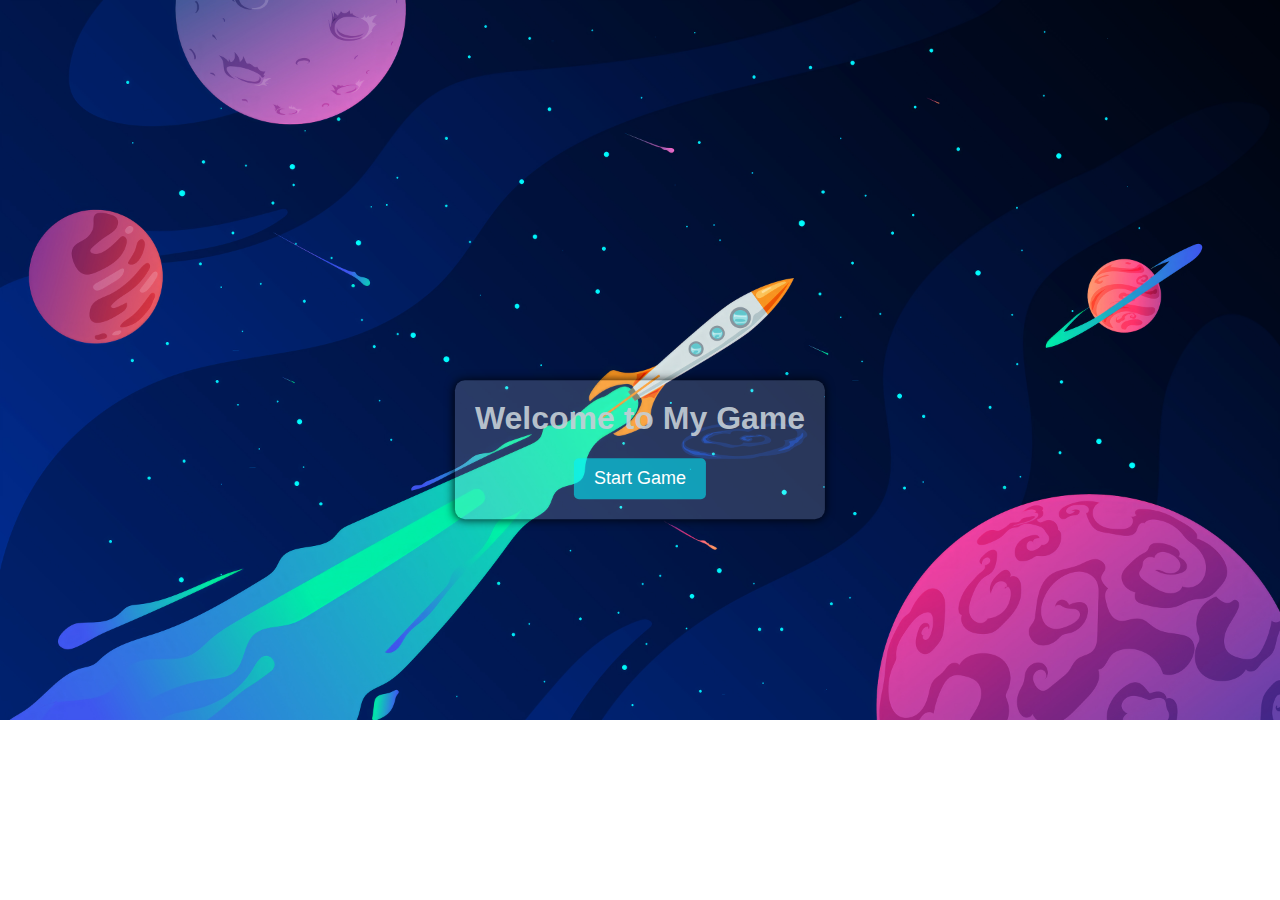
<file: index.html>
<!DOCTYPE html>
<html lang="en">
<head>
    <meta charset="UTF-8">
    <meta name="viewport" content="width=device-width, initial-scale=1.0">
    <title>Game Start Menu</title>
    <style>
        body {
            font-family: Arial, sans-serif;
            background-image: url(spaceship-rocket-space-digital-art-4k-wallpaper-uhdpaper.com-274@0@j.jpg);
            background-repeat: no-repeat ;
            background-size: cover;
            text-align: center;
        }
        #startMenu {
            position: absolute;
            top: 50%;
            left: 50%;
            transform: translate(-50%, -50%);
            background-color: #ffffff29;
            padding: 20px;
            border-radius: 10px;
            box-shadow: 0 0 10px rgba(0, 0, 0, 0.83);
        }
        h1 {
            margin-top: 0;
            color: #c4ced6e7;
        }
        button {
            padding: 10px 20px;
            font-size: 18px;
            border: none;
            background-color: #00f2ff8e;
            color: #ffffff;
            border-radius: 5px;
            cursor: pointer;
        }
        button:hover {
            background-color: #233ae46f;
        }
    </style>
</head>
<body>
    <div id="startMenu">
        <h1>Welcome to My Game</h1>
        <button onclick="startGame()">Start Game</button>
    </div>

    <script>
        function startGame() {
            // Implement your game start logic here
            alert("Game is starting...");
            
            // Redirect to another page
            window.location.href = 'xox.html';
        }
    </script>
</body>
</html>
</file>
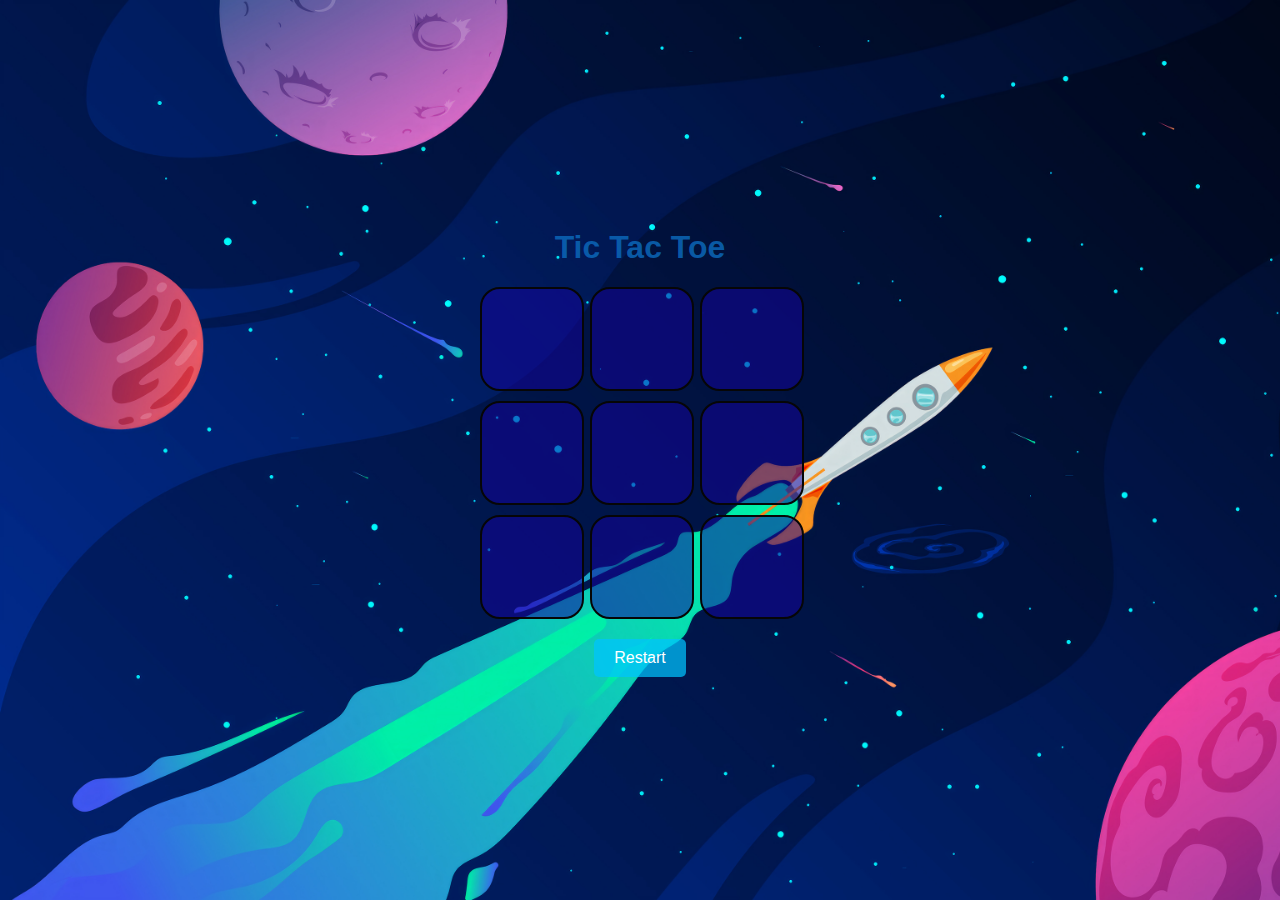
<file: xox.html>
<!DOCTYPE html>
<html lang="en">
<head>
<meta charset="UTF-8">
<meta name="viewport" content="width=device-width, initial-scale=1.0">
<title>Tic Tac Toe</title>
<link rel="stylesheet" href="style.css">
</head>
<body>
<div class="container">
    <h1>Tic Tac Toe</h1>
    <div id="game-board">
        <div class="cell" data-cell></div>
        <div class="cell" data-cell></div>
        <div class="cell" data-cell></div>
        <div class="cell" data-cell></div>
        <div class="cell" data-cell></div>
        <div class="cell" data-cell></div>
        <div class="cell" data-cell></div>
        <div class="cell" data-cell></div>
        <div class="cell" data-cell></div>
    </div>
    <button id="restart-btn">Restart</button>
    <p id="status"></p>
</div>
<script src="style.js"></script>
</body>
</html>
</file>
<file: style.css>
body {
    font-family: Arial, sans-serif;
    display: flex;
    justify-content: center;
    align-items: center;
    height: 100vh;
    margin: 0;
    background-image: url('spaceship-rocket-space-digital-art-4k-wallpaper-uhdpaper.com-274@0@j.jpg');
    background-repeat: no-repeat ;
    background-size: cover;
}
h1{
    color: #0c6abdd2;
}
p{
    color: #ffffff;
}
.container {
    text-align: center;
}

#game-board {
    display: grid;
    grid-template-columns: repeat(3, 100px);
    grid-gap: 10px;
}

.cell {
    width: 100px;
    height: 100px;
    border: 2px solid rgb(6, 6, 6);
    border-radius: 20px;
    display: flex;
    background-color: #13049f87;
    justify-content: center;
    align-items: center;
    font-size: 2rem;
    cursor: pointer;
}

#restart-btn {
    margin-top: 20px;
    padding: 10px 20px;
    font-size: 1rem;
    background-color: #00c3ffb8;
    color: #ffffff;
    border: none;
    border-radius: 5px;
    cursor: pointer;
}

#restart-btn:hover {
    background-color: #ff02f21e;
}
#background-image {
    background-image: url('gambarr.jpg'); /* Ganti dengan path gambar yang diinginkan */
    background-size: cover;
}
</file>
